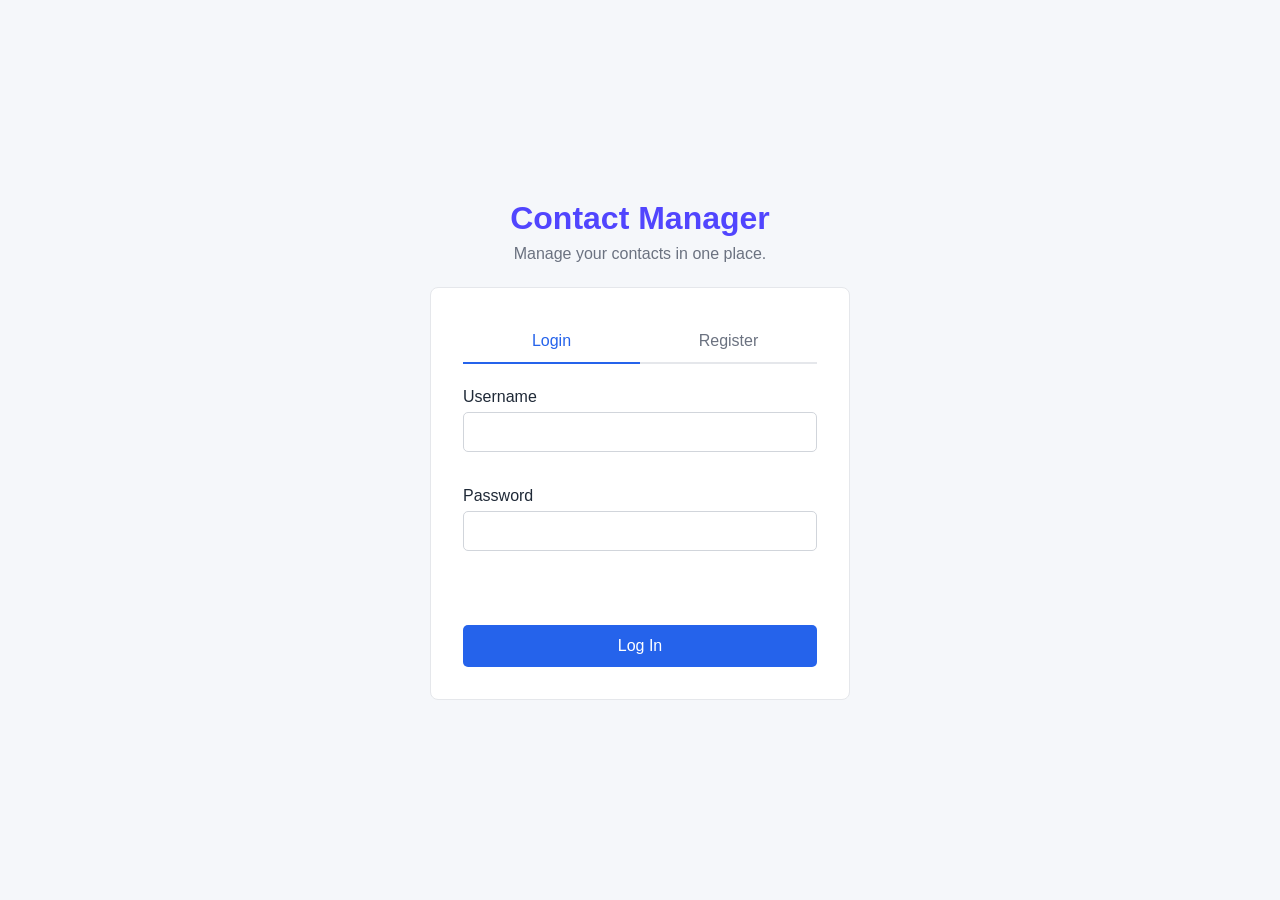
<file: index.html>
<!DOCTYPE html>
<html lang="en">

<head>
    <meta charset="UTF-8">
    <meta name="viewport" content="width=device-width, initial-scale=1.0">
    <title>Contact Manager</title>
    <link rel="icon" href="favicon.svg" type="image/svg+xml">
    <link rel="stylesheet" href="css/styles.css">
</head>

<body>
    <div class="container">

        <h1>Contact Manager</h1>
        <p>Manage your contacts in one place.</p>

        <div class="auth-card">

            <div class="tabs">
                <button type="button" id="login-tab" class="active">
                    Login
                </button>

                <button type="button" id="register-tab">
                    Register
                </button>
            </div>

            <form id="login-form">

                <label for="login-username">Username</label>
                <input type="text" id="login-username">
                <p class="error" id="login-username-error" aria-live="polite"></p>

                <label for="login-password">Password</label>
                <input type="password" id="login-password">
                <p class="error" id="login-password-error" aria-live="polite"></p>

                <p class="message" id="login-message" aria-live="polite"></p>

                <button type="submit" class="submit-button" id="login-button">
                    Log In
                </button>

            </form>

            <form id="register-form" class="hidden">

                <label for="first-name">First Name</label>
                <input type="text" id="first-name">
                <p class="error" id="first-name-error" aria-live="polite"></p>

                <label for="last-name">Last Name</label>
                <input type="text" id="last-name">
                <p class="error" id="last-name-error" aria-live="polite"></p>

                <label for="register-username">Username</label>
                <input type="text" id="register-username">
                <p class="error" id="register-username-error" aria-live="polite"></p>

                <label for="register-password">Password</label>
                <input type="password" id="register-password">
                <p class="error" id="register-password-error" aria-live="polite"></p>

                <label for="confirm-password">Confirm Password</label>
                <input type="password" id="confirm-password">
                <p class="error" id="confirm-password-error" aria-live="polite"></p>

                <p class="message" id="register-message" aria-live="polite"></p>

                <button type="submit" class="submit-button" id="register-button">
                    Create Account
                </button>

            </form>
        </div>
    </div>
    <script src="js/auth.js"></script>

</body>

</html>
</file>
<file: css/styles.css>
* {
    margin: 0;
    padding: 0;
    box-sizing: border-box;
}

body {
    min-height: 100vh;
    display: flex;
    align-items: center;
    justify-content: center;
    font-family: Arial, sans-serif;
    background-color: #f5f7fa;
    color: #1f2937;
}

.container {
    width: 90%;
    max-width: 420px;
    text-align: center;
}

h1 {
    color: #5145fe;
    margin-bottom: 0.5rem;
}

.container > p {
    color: #6b7280;
    margin-bottom: 1.5rem;
}

.auth-card {
    background-color: white;
    padding: 2rem;
    border: 1px solid #e5e7eb;
    border-radius: 8px;
    text-align: left;
}

.tabs {
    display: flex;
    margin-bottom: 1.5rem;
}

.tabs button {
    width: 50%;
    padding: 0.75rem;
    background: none;
    border: none;
    border-bottom: 2px solid #e5e7eb;
    color: #6b7280;
    cursor: pointer;
    font-size: 1rem;
}

.tabs button.active {
    color: #2563eb;
    border-bottom: 2px solid #2563eb;
}

label {
    display: block;
    margin-bottom: 0.4rem;
}

input {
    width: 100%;
    padding: 0.7rem;
    margin-bottom: 0.3rem;
    border: 1px solid #d1d5db;
    border-radius: 5px;
}

input:focus {
    outline: none;
    border-color: #2563eb;
}

.submit-button {
    width: 100%;
    padding: 0.75rem;
    margin-top: 0.5rem;
    background-color: #2563eb;
    border: none;
    border-radius: 5px;
    color: white;
    cursor: pointer;
    font-size: 1rem;
}

.submit-button:hover {
    background-color: #1d4ed8;
}

.error {
    min-height: 18px;
    color: #b91c1c;
    font-size: 0.85rem;
    margin-bottom: 0.8rem;
}

.success {
    color: #15803d;
    font-size: 0.85rem;
    margin-bottom: 0.8rem;
}

.contact-card {
    background-color: white;
    padding: 2rem;
    border: 1px solid #e5e7eb;
    border-radius: 8px;
    text-align: left;
    margin-top: 1.5rem;
}

.contact-card h2 {
    color: #2563eb;
    margin-bottom: 1.5rem;
}

.hidden {
    display: none;
}

.message {
    min-height: 18px;
    font-size: 0.85rem;
    margin-bottom: 0.8rem;
}

.submit-button:disabled {
    opacity: 0.6;
    cursor: not-allowed;
}

.dashboard-page {
    align-items: flex-start;
    padding: 3rem 0;
}

.dashboard-container {
    width: 90%;
    max-width: 960px;
}

.dashboard-header {
    display: flex;
    align-items: center;
    justify-content: space-between;
    gap: 1rem;
    margin-bottom: 2rem;
}

.dashboard-header p {
    color: #6b7280;
}

.dashboard-toolbar {
    display: flex;
    align-items: center;
    justify-content: space-between;
    gap: 1rem;
    padding: 1rem;
    background-color: white;
    border: 1px solid #e5e7eb;
    border-radius: 8px;
}

.search-form {
    display: flex;
    flex: 1;
    gap: 0.5rem;
}

.search-form input {
    margin: 0;
}

.primary-button,
.secondary-button,
.danger-button {
    padding: 0.7rem 1rem;
    border-radius: 5px;
    cursor: pointer;
    font-size: 0.95rem;
    white-space: nowrap;
}

.primary-button {
    color: white;
    background-color: #2563eb;
    border: 1px solid #2563eb;
}

.secondary-button {
    color: #1f2937;
    background-color: white;
    border: 1px solid #d1d5db;
}

.danger-button {
    color: #b91c1c;
    background-color: white;
    border: 1px solid #fecaca;
}

.primary-button:hover,
.primary-button:focus-visible {
    background-color: #1d4ed8;
}

.secondary-button:hover:not(:disabled),
.secondary-button:focus-visible:not(:disabled) {
    background-color: #f3f4f6;
}

.danger-button:hover:not(:disabled),
.danger-button:focus-visible:not(:disabled) {
    background-color: #fef2f2;
}

.primary-button:disabled,
.secondary-button:disabled,
.danger-button:disabled {
    opacity: 0.55;
    cursor: not-allowed;
}

.feature-note {
    margin-top: 0.6rem;
    color: #6b7280;
    font-size: 0.85rem;
}

.dashboard-status {
    min-height: 1.5rem;
    margin: 1.5rem 0;
    text-align: center;
}

.contact-list {
    display: grid;
    grid-template-columns: repeat(auto-fit, minmax(260px, 1fr));
    gap: 1rem;
    list-style: none;
}

.dashboard-contact-card {
    height: 100%;
    padding: 1.25rem;
    background-color: white;
    border: 1px solid #e5e7eb;
    border-radius: 8px;
}

.dashboard-contact-card h2 {
    margin-bottom: 1rem;
    color: #2563eb;
    font-size: 1.2rem;
}

.contact-details > div {
    margin-bottom: 0.8rem;
}

.contact-details dt {
    color: #6b7280;
    font-size: 0.8rem;
    font-weight: bold;
    text-transform: uppercase;
}

.contact-details dd {
    margin-top: 0.2rem;
    overflow-wrap: anywhere;
}

.contact-actions {
    display: flex;
    gap: 0.5rem;
    padding-top: 0.5rem;
}

.contact-actions button {
    flex: 1;
}

.contact-dialog {
    width: min(90%, 480px);
    padding: 0;
    margin: auto;
    color: #1f2937;
    background-color: white;
    border: 1px solid #e5e7eb;
    border-radius: 8px;
}

.contact-dialog::backdrop {
    background-color: rgb(17 24 39 / 55%);
}

.contact-form {
    padding: 1.5rem;
}

.dialog-header {
    display: flex;
    align-items: center;
    justify-content: space-between;
    gap: 1rem;
    margin-bottom: 1.25rem;
}

.dialog-header h2 {
    color: #2563eb;
}

.icon-button {
    padding: 0.25rem 0.5rem;
    color: #6b7280;
    background: none;
    border: none;
    cursor: pointer;
    font-size: 1.75rem;
    line-height: 1;
}

.icon-button:hover:not(:disabled),
.icon-button:focus-visible:not(:disabled) {
    color: #1f2937;
}

.icon-button:disabled {
    opacity: 0.55;
    cursor: not-allowed;
}

.contact-form input {
    margin-bottom: 1rem;
}

.contact-form .message {
    margin-bottom: 0.5rem;
}

.confirmation-text {
    margin-bottom: 1rem;
    line-height: 1.5;
}

.dialog-actions {
    display: flex;
    justify-content: flex-end;
    gap: 0.5rem;
}

.pagination {
    display: flex;
    align-items: center;
    justify-content: center;
    gap: 1rem;
    margin-top: 1.5rem;
}

.pagination.hidden {
    display: none;
}

.visually-hidden {
    position: absolute;
    width: 1px;
    height: 1px;
    padding: 0;
    margin: -1px;
    overflow: hidden;
    clip: rect(0, 0, 0, 0);
    white-space: nowrap;
    border: 0;
}

@media (max-width: 768px) {
    body {
        align-items: flex-start;
        padding: 2rem 0;
    }

    .container,
    .dashboard-container {
        width: calc(100% - 2rem);
    }

    .auth-card {
        padding: 1.5rem;
    }

    .dashboard-page {
        padding: 2rem 0;
    }

    .dashboard-header {
        margin-bottom: 1.5rem;
    }

    .dashboard-header > div,
    .search-form {
        min-width: 0;
    }

    .dashboard-toolbar {
        align-items: stretch;
        flex-direction: column;
    }

    .search-form {
        width: 100%;
    }

    .search-form input {
        min-width: 0;
    }

    #add-contact-button {
        width: 100%;
    }

    .contact-dialog {
        max-height: calc(100vh - 2rem);
        overflow-y: auto;
    }
}

@media (max-width: 480px) {
    body,
    .dashboard-page {
        padding: 1.25rem 0;
    }

    .container,
    .dashboard-container {
        width: calc(100% - 1.5rem);
    }

    h1 {
        font-size: 1.75rem;
    }

    input {
        font-size: 1rem;
    }

    .auth-card,
    .contact-form {
        padding: 1.25rem;
    }

    .dashboard-header {
        align-items: stretch;
        flex-direction: column;
    }

    #logout-button {
        width: 100%;
    }

    .search-form,
    .dialog-actions {
        flex-direction: column;
    }

    .search-form button,
    .dialog-actions button {
        width: 100%;
    }

    .primary-button,
    .secondary-button,
    .danger-button,
    .submit-button,
    .tabs button {
        min-height: 44px;
    }

    .contact-list {
        grid-template-columns: minmax(0, 1fr);
    }

    .dashboard-contact-card {
        min-width: 0;
        padding: 1rem;
    }

    .contact-dialog {
        width: calc(100% - 1.5rem);
        max-height: calc(100vh - 1.5rem);
    }

    .pagination {
        gap: 0.5rem;
    }

    .pagination button {
        flex: 1;
        min-width: 0;
    }

    #page-summary {
        white-space: nowrap;
    }
}

@media (max-width: 360px) {
    .contact-actions {
        flex-direction: column;
    }
}
</file>
